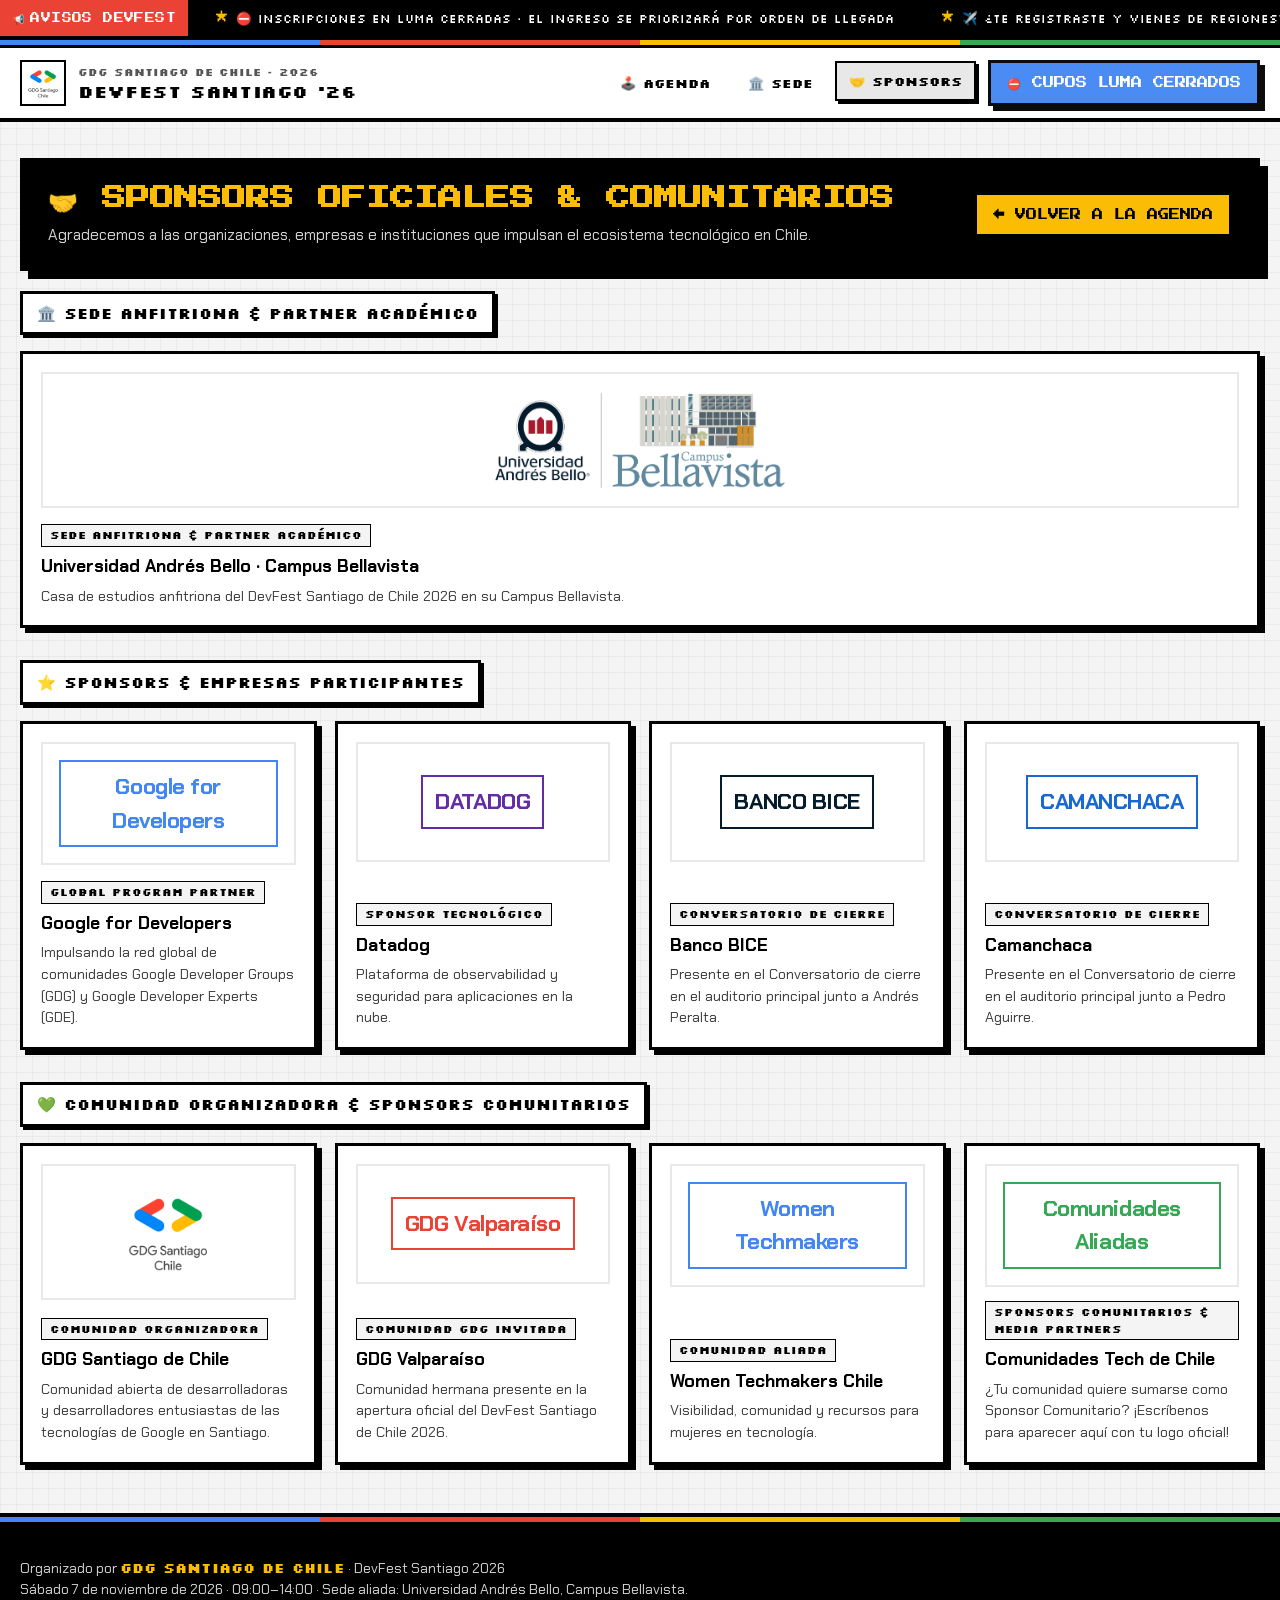
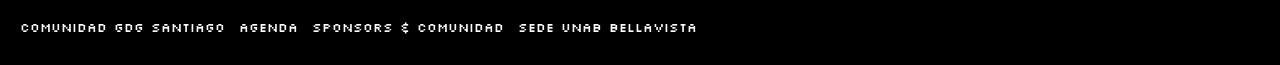
<file: sponsors.html>
<!DOCTYPE html>
<html lang="es-CL">
<head>
  <meta charset="UTF-8" />
  <meta name="viewport" content="width=device-width, initial-scale=1.0" />
  <title>Sponsors & Comunidades · DevFest Santiago de Chile 2026</title>
  <meta name="description" content="Sponsors oficiales, sede anfitriona y sponsors comunitarios del DevFest Santiago de Chile 2026." />
  <link rel="icon" type="image/png" href="assets/img/gdg-santiago-logo.png" />

  <link rel="preconnect" href="https://fonts.googleapis.com" />
  <link rel="preconnect" href="https://fonts.gstatic.com" crossorigin />
  <link href="https://fonts.googleapis.com/css2?family=Chakra+Petch:ital,wght@0,400;0,500;0,600;0,700;1,400&family=Press+Start+2P&family=Silkscreen:wght@400;700&display=swap" rel="stylesheet" />

  <link rel="stylesheet" href="css/styles.css" />
</head>
<body>

  <!-- MARQUESINA DE ANUNCIOS -->
  <div class="marquee-bar" role="region" aria-label="Anuncios importantes previos al evento">
    <div class="marquee-badge">
      <span>📢</span>
      <span class="hide-mobile">AVISOS DEVFEST</span>
    </div>
    <div class="marquee-viewport">
      <div class="marquee-track" id="marquee-content"></div>
    </div>
  </div>

  <!-- ENCABEZADO -->
  <header class="site-header">
    <div class="gdg-color-strip" aria-hidden="true">
      <span></span><span></span><span></span><span></span>
    </div>
    <div class="header-inner">
      <a href="index.html" class="brand-link">
        <img src="assets/img/gdg-santiago-logo.png" alt="Logo GDG Santiago de Chile" class="brand-logo-img" />
        <div class="brand-title-wrap">
          <span class="brand-pixel-tag">GDG SANTIAGO DE CHILE · 2026</span>
          <span class="brand-main-name">DEVFEST SANTIAGO '26</span>
        </div>
      </a>

      <nav class="main-nav" aria-label="Navegación principal">
        <a href="index.html#agenda" class="nav-link-8bit">🕹️ Agenda</a>
        <a href="index.html#sede" class="nav-link-8bit">🏛️ Sede</a>
        <a href="sponsors.html" class="nav-link-8bit active">🤝 Sponsors</a>
        <span class="btn-8bit btn-8bit-primary" style="cursor: default; opacity: 0.95;" title="Inscripciones cerradas · Ingreso por orden de llegada">
          ⛔ CUPOS LUMA CERRADOS
        </span>
      </nav>
    </div>
  </header>

  <main class="sponsors-page-main" style="padding-top: 36px;">
    <div class="section-header-8bit">
      <div class="section-title-group">
        <h2>🤝 SPONSORS OFICIALES & COMUNITARIOS</h2>
        <p>
          Agradecemos a las organizaciones, empresas e instituciones que impulsan el ecosistema tecnológico en Chile.
        </p>
      </div>
      <a href="index.html#agenda" class="btn-8bit btn-8bit-yellow">
        ← VOLVER A LA AGENDA
      </a>
    </div>

    <!-- 1. SEDE ANFITRIONA -->
    <section class="sponsors-tier-block">
      <h3 class="sponsors-tier-heading">🏛️ SEDE ANFITRIONA & PARTNER ACADÉMICO</h3>
      <div class="sponsors-grid" id="sponsors-host-grid"></div>
    </section>

    <!-- 2. SPONSORS OFICIALES Y PARTICIPACIÓN EN INDUSTRIA -->
    <section class="sponsors-tier-block">
      <h3 class="sponsors-tier-heading">⭐ SPONSORS & EMPRESAS PARTICIPANTES</h3>
      <div class="sponsors-grid" id="sponsors-official-grid"></div>
    </section>

    <!-- 3. SPONSORS COMUNITARIOS Y ORGANIZADOR -->
    <section class="sponsors-tier-block">
      <h3 class="sponsors-tier-heading">💚 COMUNIDAD ORGANIZADORA & SPONSORS COMUNITARIOS</h3>
      <div class="sponsors-grid" id="sponsors-community-grid"></div>
    </section>
  </main>

  <footer class="site-footer">
    <div class="gdg-color-strip" aria-hidden="true">
      <span></span><span></span><span></span><span></span>
    </div>
    <div class="footer-main">
      <div class="footer-inner">
        <div class="footer-copy">
          <p>Organizado por <a href="https://gdg.community.dev/gdg-santiago-de-chile/" target="_blank" rel="noopener noreferrer"><strong>GDG SANTIAGO DE CHILE</strong></a> · DevFest Santiago 2026</p>
          <p>Sábado 7 de noviembre de 2026 · 09:00–14:00 · Sede aliada: Universidad Andrés Bello, Campus Bellavista.</p>
        </div>
        <div class="footer-links">
          <a href="https://gdg.community.dev/gdg-santiago-de-chile/" target="_blank" rel="noopener noreferrer">Comunidad GDG Santiago</a>
          <a href="index.html#agenda">Agenda</a>
          <a href="sponsors.html">Sponsors & Comunidad</a>
          <a href="index.html#sede">Sede UNAB Bellavista</a>
        </div>
      </div>
    </div>
  </footer>

  <script type="module" src="js/app.js"></script>
</body>
</html>
</file>
<file: css/styles.css>
/* ==========================================================================
   DEVFEST SANTIAGO DE CHILE 2026 · ESTÉTICA 8-BITS (KUNIO-KUN NES) + GDG
   Paleta: Colores oficiales GDG + Blanco, Negro y Escala de Grises
   Diseño Mobile-First y 100% Responsive
   ========================================================================== */

:root {
  /* Colores Oficiales GDG */
  --gdg-blue: #4285F4;
  --gdg-blue-dark: #1967D2;
  --gdg-blue-soft: #E8F0FE;

  --gdg-red: #EA4335;
  --gdg-red-dark: #C5221F;
  --gdg-red-soft: #FCE8E6;

  --gdg-yellow: #FBBC04;
  --gdg-yellow-dark: #F29900;
  --gdg-yellow-soft: #FEF7E0;

  --gdg-green: #34A853;
  --gdg-green-dark: #188038;
  --gdg-green-soft: #E6F4EA;

  /* Blanco, Negro y Escala de Grises */
  --bw-black: #000000;
  --bw-gray-900: #111111;
  --bw-gray-800: #222222;
  --bw-gray-700: #3A3A3A;
  --bw-gray-600: #555555;
  --bw-gray-400: #9E9E9E;
  --bw-gray-300: #D4D4D4;
  --bw-gray-200: #E8E8E8;
  --bw-gray-100: #F4F4F4;
  --bw-white: #FFFFFF;

  /* Tipografías */
  --font-pixel: 'Press Start 2P', 'Silkscreen', monospace;
  --font-arcade: 'Silkscreen', 'Press Start 2P', monospace;
  --font-body: 'Chakra Petch', system-ui, -apple-system, sans-serif;

  /* Sombras estilo 8-bits */
  --pixel-shadow-sm: 3px 3px 0px var(--bw-black);
  --pixel-shadow-md: 5px 5px 0px var(--bw-black);
  --pixel-shadow-lg: 8px 8px 0px var(--bw-black);
}

*, *::before, *::after {
  box-sizing: border-box;
  margin: 0;
  padding: 0;
}

html {
  scroll-behavior: smooth;
  max-width: 100%;
  overflow-x: hidden;
}

body {
  font-family: var(--font-body);
  background-color: var(--bw-gray-100);
  background-image:
    linear-gradient(to right, rgba(0, 0, 0, 0.04) 1px, transparent 1px),
    linear-gradient(to bottom, rgba(0, 0, 0, 0.04) 1px, transparent 1px);
  background-size: 16px 16px;
  color: var(--bw-gray-900);
  line-height: 1.5;
  max-width: 100%;
  overflow-x: hidden;
  -webkit-text-size-adjust: 100%;
}

/* Prevenir desbordamiento en hijos de CSS Grid y Flexbox */
.hero-grid > *,
.tanda-tracks-grid > *,
.plenary-card > *,
.sponsors-grid > *,
.hero-meta-cards > *,
.modal-arcade-stage > * {
  min-width: 0;
  max-width: 100%;
}

/* ==========================================================================
   1. MARQUESINA (MARQUEE) DE ANUNCIOS EN MOVIMIENTO
   ========================================================================== */
.marquee-bar {
  background-color: var(--bw-black);
  color: var(--bw-white);
  border-bottom: 4px solid var(--bw-black);
  display: flex;
  align-items: center;
  overflow: hidden;
  position: sticky;
  top: 0;
  z-index: 100;
  height: 40px;
  width: 100%;
}

.marquee-badge {
  background-color: var(--gdg-red);
  color: var(--bw-white);
  font-family: var(--font-pixel);
  font-size: 0.62rem;
  padding: 0 12px;
  height: 100%;
  display: flex;
  align-items: center;
  gap: 6px;
  white-space: nowrap;
  z-index: 2;
  border-right: 4px solid var(--bw-black);
  letter-spacing: 0.04em;
  flex-shrink: 0;
}

.marquee-viewport {
  flex: 1;
  min-width: 0;
  overflow: hidden;
  position: relative;
}

.marquee-track {
  display: flex;
  width: max-content;
  animation: marqueeScroll 38s linear infinite;
}

.marquee-bar:hover .marquee-track {
  animation-play-state: paused;
}

.marquee-group {
  display: flex;
  align-items: center;
}

.marquee-item {
  font-family: var(--font-arcade);
  font-size: 0.78rem;
  padding: 0 24px;
  white-space: nowrap;
  color: var(--bw-white);
  display: inline-flex;
  align-items: center;
  gap: 8px;
}

.pixel-star {
  color: var(--gdg-yellow);
  display: inline-block;
  animation: starBlink 1s steps(2, start) infinite;
}

@keyframes marqueeScroll {
  0% { transform: translateX(0); }
  100% { transform: translateX(-50%); }
}

@keyframes starBlink {
  0%, 100% { opacity: 1; transform: scale(1); }
  50% { opacity: 0.4; transform: scale(0.85); }
}

/* ==========================================================================
   2. NAVEGACIÓN PRINCIPAL
   ========================================================================== */
.site-header {
  background-color: var(--bw-white);
  border-bottom: 4px solid var(--bw-black);
}

.header-inner {
  max-width: 1280px;
  margin: 0 auto;
  padding: 12px 20px;
  display: flex;
  align-items: center;
  justify-content: space-between;
  flex-wrap: wrap;
  gap: 14px;
}

.brand-link {
  display: flex;
  align-items: center;
  gap: 12px;
  text-decoration: none;
  color: var(--bw-black);
  min-width: 0;
}

.brand-logo-img {
  width: 46px;
  height: 46px;
  object-fit: contain;
  border: 2px solid var(--bw-black);
  background: var(--bw-white);
  padding: 2px;
  flex-shrink: 0;
}

.brand-title-wrap {
  display: flex;
  flex-direction: column;
  min-width: 0;
}

.brand-pixel-tag {
  font-family: var(--font-arcade);
  font-size: 0.7rem;
  font-weight: 700;
  color: var(--bw-gray-600);
}

.brand-main-name {
  font-family: var(--font-arcade);
  font-weight: 700;
  font-size: 1.15rem;
  letter-spacing: -0.02em;
  line-height: 1.2;
}

/* Barra de 4 colores GDG decorativa */
.gdg-color-strip {
  height: 8px;
  display: grid;
  grid-template-columns: repeat(4, 1fr);
  border-bottom: 3px solid var(--bw-black);
  position: relative;
  cursor: pointer;
}
.gdg-color-strip span {
  cursor: pointer;
  transition: filter 0.12s steps(2);
}
.gdg-color-strip span:hover {
  filter: brightness(1.3);
}
.gdg-color-strip span:nth-child(1) { background: var(--gdg-blue); }
.gdg-color-strip span:nth-child(2) { background: var(--gdg-red); }
.gdg-color-strip span:nth-child(3) { background: var(--gdg-yellow); }
.gdg-color-strip span:nth-child(4) { background: var(--gdg-green); }

.main-nav {
  display: flex;
  align-items: center;
  gap: 10px;
  flex-wrap: wrap;
}

.nav-link-8bit {
  font-family: var(--font-arcade);
  font-size: 0.82rem;
  font-weight: 700;
  text-decoration: none;
  color: var(--bw-black);
  padding: 8px 12px;
  border: 2px solid transparent;
  transition: transform 0.1s steps(2), background-color 0.1s;
  text-align: center;
}

.nav-link-8bit:hover,
.nav-link-8bit.active {
  background-color: var(--bw-gray-200);
  border-color: var(--bw-black);
  box-shadow: var(--pixel-shadow-sm);
  transform: translate(-2px, -2px);
}

/* Botones estilo 8-bits */
.btn-8bit {
  display: inline-flex;
  align-items: center;
  justify-content: center;
  gap: 8px;
  font-family: var(--font-pixel);
  font-size: 0.7rem;
  line-height: 1.35;
  text-decoration: none;
  text-align: center;
  padding: 12px 16px;
  border: 3px solid var(--bw-black);
  box-shadow: var(--pixel-shadow-md);
  cursor: pointer;
  transition: transform 0.08s steps(2), box-shadow 0.08s steps(2);
  text-transform: uppercase;
  max-width: 100%;
  overflow-wrap: break-word;
}

.btn-8bit:hover {
  transform: translate(-2px, -2px);
  box-shadow: 7px 7px 0px var(--bw-black);
}

.btn-8bit:active {
  transform: translate(3px, 3px);
  box-shadow: 2px 2px 0px var(--bw-black);
}

.btn-8bit-primary {
  background-color: var(--gdg-blue);
  color: var(--bw-white);
}

.btn-8bit-yellow {
  background-color: var(--gdg-yellow);
  color: var(--bw-black);
}

.btn-8bit-secondary {
  background-color: var(--gdg-green);
  color: var(--bw-white);
}

.btn-8bit-ghost {
  background-color: var(--bw-white);
  color: var(--bw-black);
}

/* ==========================================================================
   3. HERO PRINCIPAL (ESTÉTICA 8-BITS + SEDE OFICIAL SIN PIXELAR)
   ========================================================================== */
.hero-section {
  max-width: 1280px;
  margin: 0 auto;
  padding: 32px 20px 24px;
}

.hero-grid {
  display: grid;
  grid-template-columns: 1.2fr 1fr;
  gap: 24px;
  align-items: stretch;
}

.hero-arcade-box {
  background-color: var(--bw-white);
  border: 4px solid var(--bw-black);
  box-shadow: var(--pixel-shadow-lg);
  padding: 26px;
  display: flex;
  flex-direction: column;
  justify-content: space-between;
  position: relative;
}

.hero-topline-badges {
  display: flex;
  flex-wrap: wrap;
  gap: 8px;
  margin-bottom: 16px;
}

.pixel-status-pill {
  font-family: var(--font-arcade);
  font-weight: 700;
  font-size: 0.74rem;
  padding: 5px 10px;
  background-color: var(--bw-black);
  color: var(--gdg-yellow);
  border: 2px solid var(--bw-black);
  line-height: 1.3;
}

.pixel-date-pill {
  font-family: var(--font-arcade);
  font-weight: 700;
  font-size: 0.74rem;
  padding: 5px 10px;
  background-color: var(--gdg-green-soft);
  color: var(--bw-black);
  border: 2px solid var(--bw-black);
  line-height: 1.3;
}

.hero-title {
  font-family: var(--font-pixel);
  font-size: clamp(1.2rem, 2.6vw, 2.2rem);
  line-height: 1.4;
  color: var(--bw-black);
  margin-bottom: 14px;
  text-shadow: 3px 3px 0px var(--bw-gray-300);
  overflow-wrap: break-word;
  word-break: break-word;
}

.hero-title-highlight {
  display: inline-block;
  background-color: var(--gdg-yellow);
  padding: 4px 10px;
  border: 3px solid var(--bw-black);
  box-shadow: var(--pixel-shadow-sm);
  margin-top: 6px;
  max-width: 100%;
  font-size: 0.85em;
  line-height: 1.4;
}

.hero-lead {
  font-size: 1.05rem;
  color: var(--bw-gray-800);
  margin-bottom: 20px;
  font-weight: 500;
}

.hero-meta-cards {
  display: grid;
  grid-template-columns: repeat(3, 1fr);
  gap: 12px;
  margin-bottom: 24px;
}

.meta-pixel-card {
  background-color: var(--bw-gray-100);
  border: 3px solid var(--bw-black);
  padding: 10px 12px;
  box-shadow: var(--pixel-shadow-sm);
}

.meta-pixel-label {
  font-family: var(--font-arcade);
  font-weight: 700;
  font-size: 0.7rem;
  color: var(--bw-gray-600);
  display: block;
  margin-bottom: 3px;
}

.meta-pixel-value {
  font-weight: 700;
  font-size: 0.95rem;
  color: var(--bw-black);
  line-height: 1.25;
}

.hero-cta-group {
  display: flex;
  flex-wrap: wrap;
  gap: 12px;
  align-items: center;
}

/* TARJETA DEL LOCAL / SEDE OFICIAL (NO PIXELADA, RESPETANDO MARCA UNAB) */
.hero-venue-column {
  display: flex;
  flex-direction: column;
  gap: 18px;
}

.venue-official-card {
  background-color: var(--bw-white);
  border: 4px solid var(--bw-black);
  box-shadow: var(--pixel-shadow-lg);
  padding: 20px;
  display: flex;
  flex-direction: column;
  justify-content: space-between;
  flex: 1;
}

.venue-card-header {
  display: flex;
  align-items: center;
  justify-content: space-between;
  flex-wrap: wrap;
  gap: 8px;
  border-bottom: 2px solid var(--bw-gray-200);
  padding-bottom: 10px;
  margin-bottom: 14px;
}

.venue-official-tag {
  font-family: var(--font-arcade);
  font-size: 0.76rem;
  font-weight: 700;
  background-color: #041B2C;
  color: var(--bw-white);
  padding: 4px 10px;
}

.venue-city-tag {
  font-size: 0.85rem;
  font-weight: 700;
  color: var(--bw-gray-600);
}

/* Imagen oficial del local sin filtros de pixelado */
.venue-illustration-wrapper {
  background-color: var(--bw-white);
  padding: 10px 4px;
  display: flex;
  align-items: center;
  justify-content: center;
  margin-bottom: 14px;
}

.venue-official-img {
  width: 100%;
  max-width: 500px;
  height: auto;
  object-fit: contain;
  image-rendering: auto;
}

.venue-details-footer {
  background-color: var(--bw-gray-100);
  border: 2px solid var(--bw-black);
  padding: 12px 14px;
  display: flex;
  align-items: center;
  justify-content: space-between;
  gap: 12px;
  flex-wrap: wrap;
}

.venue-address-text strong {
  display: block;
  font-size: 0.95rem;
  color: #041B2C;
}

.venue-address-text span {
  font-size: 0.84rem;
  color: var(--bw-gray-700);
}

.venue-map-link {
  font-family: var(--font-arcade);
  font-size: 0.76rem;
  font-weight: 700;
  color: var(--bw-black);
  background-color: var(--bw-white);
  border: 2px solid var(--bw-black);
  padding: 6px 10px;
  text-decoration: none;
  box-shadow: 2px 2px 0 var(--bw-black);
  white-space: nowrap;
}

.venue-map-link:hover {
  background-color: var(--gdg-yellow);
}

/* ==========================================================================
   4. ESCENARIO KUNIO-KUN NES & BADGES 8-BITS EN MOVIMIENTO
   ========================================================================== */
.kunio-parade-box {
  background-color: var(--bw-gray-900);
  color: var(--bw-white);
  border: 4px solid var(--bw-black);
  box-shadow: var(--pixel-shadow-lg);
  padding: 14px 16px;
}

.kunio-parade-header {
  display: flex;
  align-items: center;
  justify-content: space-between;
  flex-wrap: wrap;
  gap: 6px;
  margin-bottom: 10px;
  font-family: var(--font-arcade);
  font-weight: 700;
  font-size: 0.74rem;
  color: var(--gdg-yellow);
}

.kunio-parade-stage {
  display: grid;
  grid-template-columns: repeat(5, minmax(0, 1fr));
  gap: 8px 6px;
  background: linear-gradient(180deg, #1E1E1E 0%, #2D2D2D 78%, #444444 78%, #333333 100%);
  border: 3px solid var(--bw-black);
  padding: 12px 8px 8px;
}

.kunio-stage-card {
  display: flex;
  flex-direction: column;
  align-items: center;
  gap: 4px;
  min-width: 0;
  background: transparent;
  border: 2px solid transparent;
  padding: 4px 2px;
  cursor: pointer;
  color: inherit;
  transition: transform 0.1s steps(2), background-color 0.1s, border-color 0.1s;
}

.kunio-stage-card:hover {
  background-color: rgba(255, 255, 255, 0.08);
  border-color: var(--gdg-yellow);
  transform: translateY(-2px);
}

.kunio-stage-visual {
  position: relative;
  display: inline-flex;
  align-items: center;
  justify-content: center;
  padding-right: 10px;
}

.kunio-stage-visual .speaker-photo-circle {
  position: absolute;
  right: -4px;
  bottom: -2px;
  z-index: 2;
}

.kunio-stage-name {
  font-family: var(--font-arcade);
  font-size: 0.65rem;
  color: var(--bw-gray-200);
  text-align: center;
  max-width: 100%;
  overflow: hidden;
  text-overflow: ellipsis;
  white-space: nowrap;
}

/* Medallones circulares de foto de speaker (24x24, 32x32, 36x36, 72x72) + Fallback 8-Bit */
.speaker-photo-circle {
  display: inline-flex;
  align-items: center;
  justify-content: center;
  border-radius: 50%;
  overflow: hidden;
  border: 2px solid var(--bw-black);
  background: radial-gradient(circle at 35% 30%, #3A3F50 0%, #1A1A1A 100%);
  box-shadow: 2px 2px 0px var(--bw-black);
  flex-shrink: 0;
  position: relative;
  transition: transform 0.12s steps(2), box-shadow 0.12s steps(2);
}

.circle-accent-blue { outline: 2px solid var(--gdg-blue); }
.circle-accent-red { outline: 2px solid var(--gdg-red); }
.circle-accent-yellow { outline: 2px solid var(--gdg-yellow); }
.circle-accent-green { outline: 2px solid var(--gdg-green); }

.circle-24 { width: 24px; height: 24px; }
.circle-32 { width: 32px; height: 32px; }
.circle-36 { width: 36px; height: 36px; }
.circle-72 {
  width: 76px;
  height: 76px;
  border-width: 3px;
  box-shadow: 4px 4px 0px var(--bw-black);
}

.speaker-circle-img {
  width: 100%;
  height: 100%;
  object-fit: cover;
  display: block;
  image-rendering: auto;
}

.speaker-circle-fallback {
  display: none;
  width: 100%;
  height: 100%;
  align-items: center;
  justify-content: center;
  padding: 2px;
}

.speaker-photo-circle.is-fallback .speaker-circle-img {
  display: none;
}

.speaker-photo-circle.is-fallback .speaker-circle-fallback {
  display: inline-flex;
}

.kunio-headshot-wrap {
  width: 100%;
  height: 100%;
  display: inline-flex;
  align-items: center;
  justify-content: center;
}

.kunio-headshot-svg {
  width: 100%;
  height: 100%;
  image-rendering: pixelated;
  image-rendering: crisp-edges;
}

/* Animación de sprites estilo Kunio-kun NES (2 frames + caminata) */
.kunio-sprite {
  position: relative;
  display: inline-flex;
  align-items: center;
  justify-content: center;
  animation: kunioWalkBob 0.7s steps(2, end) infinite;
}

.kunio-sm { width: 40px; height: 44px; aspect-ratio: 10 / 11; }
.kunio-md { width: 60px; height: 66px; aspect-ratio: 10 / 11; }
.kunio-lg { width: 100px; height: 110px; aspect-ratio: 10 / 11; }

.kunio-sprite svg {
  width: 100%;
  height: 100%;
  image-rendering: pixelated;
  image-rendering: crisp-edges;
  filter: drop-shadow(2px 2px 0px rgba(0,0,0,0.35));
}

.kunio-frame-2 {
  position: absolute;
  inset: 0;
  opacity: 0;
  animation: kunioSwapFrame2 0.7s steps(1, end) infinite;
}

.kunio-frame-1 {
  animation: kunioSwapFrame1 0.7s steps(1, end) infinite;
}

@keyframes kunioSwapFrame1 {
  0%, 49.9% { opacity: 1; }
  50%, 100% { opacity: 0; }
}

@keyframes kunioSwapFrame2 {
  0%, 49.9% { opacity: 0; }
  50%, 100% { opacity: 1; }
}

@keyframes kunioWalkBob {
  0%, 100% { transform: translateY(0px); }
  50% { transform: translateY(-3px); }
}

/* Barra de Badges Tecnológicos en 8-bits */
.tech-badges-banner {
  max-width: 1280px;
  margin: 0 auto 24px;
  padding: 0 20px;
}

.tech-badges-inner {
  background-color: var(--bw-white);
  border: 4px solid var(--bw-black);
  box-shadow: var(--pixel-shadow-md);
  padding: 14px 18px;
  display: flex;
  align-items: center;
  gap: 14px;
  flex-wrap: wrap;
}

.tech-banner-label {
  font-family: var(--font-arcade);
  font-weight: 700;
  font-size: 0.78rem;
  background-color: var(--bw-black);
  color: var(--bw-white);
  padding: 6px 12px;
  white-space: nowrap;
}

.tech-badges-list {
  display: flex;
  flex-wrap: wrap;
  gap: 8px;
  flex: 1;
  min-width: 0;
}

.tech-badge-8bit {
  display: inline-flex;
  align-items: center;
  gap: 6px;
  background-color: var(--bw-gray-100);
  border: 2px solid var(--bw-black);
  box-shadow: 2px 2px 0px var(--bw-black);
  padding: 5px 10px;
  font-family: var(--font-arcade);
  font-size: 0.76rem;
  font-weight: 700;
  color: var(--bw-black);
  transition: transform 0.12s steps(2), background-color 0.12s;
  max-width: 100%;
  cursor: pointer;
  position: relative;
}

.tech-badge-8bit:hover {
  transform: translateY(-2px);
  background-color: var(--bw-white);
  border-color: var(--badge-accent, var(--gdg-blue));
}

.tech-badge-icon {
  width: 20px;
  height: 20px;
  flex-shrink: 0;
  display: inline-flex;
  animation: pixelBadgeFloat 1.6s steps(2, end) infinite;
}

.tech-badge-8bit:nth-child(odd) .tech-badge-icon {
  animation-delay: 0.4s;
}

.pixel-tech-svg {
  width: 100%;
  height: 100%;
  image-rendering: pixelated;
}

@keyframes pixelBadgeFloat {
  0%, 100% { transform: translateY(0) scale(1); }
  50% { transform: translateY(-2px) scale(1.08); }
}

/* ==========================================================================
   5. SECCIÓN DE AGENDA (SOPORTE ASIMÉTRICO + RELLENO)
   ========================================================================== */
.schedule-section {
  max-width: 1280px;
  margin: 0 auto 56px;
  padding: 12px 20px;
}

.section-header-8bit {
  background-color: var(--bw-black);
  color: var(--bw-white);
  border: 4px solid var(--bw-black);
  box-shadow: var(--pixel-shadow-lg);
  padding: 20px 24px;
  margin-bottom: 20px;
  display: flex;
  align-items: center;
  justify-content: space-between;
  flex-wrap: wrap;
  gap: 16px;
}

.section-title-group {
  min-width: 0;
  flex: 1 1 280px;
}

.section-title-group h2 {
  font-family: var(--font-pixel);
  font-size: clamp(0.95rem, 2.2vw, 1.5rem);
  line-height: 1.4;
  color: var(--gdg-yellow);
  margin-bottom: 8px;
  overflow-wrap: break-word;
}

.section-title-group p {
  font-size: 0.96rem;
  color: var(--bw-gray-300);
}

/* Barra de herramientas y filtro por sala */
.schedule-toolbar {
  background-color: var(--bw-white);
  border: 3px solid var(--bw-black);
  box-shadow: var(--pixel-shadow-md);
  padding: 14px 16px;
  margin-bottom: 24px;
  display: flex;
  align-items: center;
  justify-content: space-between;
  flex-wrap: wrap;
  gap: 12px;
}

.room-filters {
  display: flex;
  flex-wrap: wrap;
  gap: 8px;
  align-items: center;
}

.filter-label {
  font-family: var(--font-arcade);
  font-weight: 700;
  font-size: 0.78rem;
  color: var(--bw-gray-700);
  margin-right: 4px;
}

.room-filter-btn {
  font-family: var(--font-arcade);
  font-size: 0.78rem;
  font-weight: 700;
  padding: 7px 12px;
  background-color: var(--bw-gray-100);
  color: var(--bw-black);
  border: 2px solid var(--bw-black);
  box-shadow: 2px 2px 0 var(--bw-black);
  cursor: pointer;
  transition: all 0.1s steps(2);
}

.room-filter-btn:hover {
  background-color: var(--bw-gray-200);
}

.room-filter-btn.active {
  background-color: var(--bw-black);
  color: var(--gdg-yellow);
  transform: translate(1px, 1px);
  box-shadow: 1px 1px 0 var(--bw-black);
}

.asymmetric-demo-btn {
  font-family: var(--font-arcade);
  font-size: 0.75rem;
  font-weight: 700;
  padding: 7px 12px;
  background-color: var(--gdg-yellow-soft);
  color: var(--bw-black);
  border: 2px dashed var(--bw-black);
  cursor: pointer;
  text-align: center;
}

.asymmetric-demo-btn.is-active {
  background-color: var(--gdg-yellow);
  border-style: solid;
  box-shadow: var(--pixel-shadow-sm);
}

/* Tarjetas Plenarias (Apertura, Pausa Común, Cierre) */
.plenary-card {
  background-color: var(--bw-white);
  border: 4px solid var(--bw-black);
  box-shadow: var(--pixel-shadow-md);
  padding: 16px 20px;
  margin-bottom: 24px;
  display: grid;
  grid-template-columns: auto auto 1fr auto;
  align-items: center;
  gap: 16px;
  cursor: pointer;
  transition: transform 0.1s steps(2), box-shadow 0.1s steps(2);
}

.plenary-card:hover {
  transform: translate(-2px, -2px);
  box-shadow: var(--pixel-shadow-lg);
}

.plenary-main {
  border-left: 10px solid var(--gdg-blue);
}

.plenary-break {
  background-color: var(--gdg-yellow-soft);
  border-left: 10px solid var(--gdg-yellow);
}

.plenary-time-col {
  display: flex;
  flex-direction: column;
  align-items: flex-start;
  gap: 4px;
}

.time-pill {
  font-family: var(--font-arcade);
  font-weight: 700;
  font-size: 0.85rem;
  background-color: var(--bw-black);
  color: var(--bw-white);
  padding: 4px 10px;
  white-space: nowrap;
}

.duration-micro {
  font-family: var(--font-arcade);
  font-size: 0.72rem;
  font-weight: 700;
  color: var(--bw-gray-600);
}

.plenary-topline {
  display: flex;
  flex-wrap: wrap;
  gap: 6px;
  margin-bottom: 4px;
}

.room-tag-8bit {
  font-family: var(--font-arcade);
  font-size: 0.7rem;
  font-weight: 700;
  background-color: var(--bw-gray-200);
  padding: 2px 8px;
  border: 1px solid var(--bw-black);
}

.speaker-badge-8bit {
  font-family: var(--font-arcade);
  font-size: 0.7rem;
  font-weight: 700;
  background-color: var(--gdg-blue);
  color: var(--bw-white);
  padding: 2px 8px;
  border: 1px solid var(--bw-black);
}

.plenary-title {
  font-size: 1.12rem;
  font-weight: 700;
  color: var(--bw-black);
  line-height: 1.3;
}

.plenary-subtitle {
  font-size: 0.9rem;
  color: var(--bw-gray-700);
}

.pixel-click-hint {
  font-family: var(--font-arcade);
  font-weight: 700;
  font-size: 0.75rem;
  color: var(--gdg-blue-dark);
  white-space: nowrap;
}

/* BLOQUES DE TANDA (TANDA 1 Y TANDA 2) */
.tanda-block {
  margin-bottom: 28px;
  background-color: var(--bw-gray-200);
  border: 4px solid var(--bw-black);
  box-shadow: var(--pixel-shadow-lg);
  padding: 18px;
}

.tanda-header-banner {
  background-color: var(--bw-gray-900);
  color: var(--bw-white);
  border: 3px solid var(--bw-black);
  padding: 12px 16px;
  margin-bottom: 16px;
  display: flex;
  align-items: center;
  justify-content: space-between;
  flex-wrap: wrap;
  gap: 10px;
}

.tanda-title-group {
  display: flex;
  align-items: center;
  flex-wrap: wrap;
  gap: 10px;
  min-width: 0;
}

.tanda-pixel-badge {
  font-family: var(--font-arcade);
  font-weight: 700;
  font-size: 0.85rem;
  background-color: var(--gdg-red);
  color: var(--bw-white);
  padding: 4px 10px;
  border: 2px solid var(--bw-white);
}

.tanda-subtitle {
  font-size: 0.96rem;
  font-weight: 600;
  color: var(--bw-white);
}

.tanda-time-pill {
  font-family: var(--font-arcade);
  font-weight: 700;
  font-size: 0.82rem;
  color: var(--gdg-yellow);
}

/* Grilla de 4 Columnas Independientes (Soporta bloques asimétricos en cada sala) */
.tanda-tracks-grid {
  display: grid;
  grid-template-columns: repeat(4, minmax(0, 1fr));
  gap: 14px;
  align-items: stretch;
}

.single-track-mode .tanda-tracks-grid {
  grid-template-columns: 1fr;
}

.track-column {
  display: flex;
  flex-direction: column;
  min-width: 0;
}

.track-column-header {
  background-color: var(--bw-black);
  color: var(--bw-white);
  border: 3px solid var(--bw-black);
  border-bottom: none;
  padding: 10px 12px;
  display: flex;
  align-items: center;
  justify-content: space-between;
  gap: 8px;
}

.room-col-blue .track-column-header { border-top: 6px solid var(--gdg-blue); }
.room-col-red .track-column-header { border-top: 6px solid var(--gdg-red); }
.room-col-yellow .track-column-header { border-top: 6px solid var(--gdg-yellow); }
.room-col-green .track-column-header { border-top: 6px solid var(--gdg-green); }

.track-room-name {
  font-family: var(--font-arcade);
  font-weight: 700;
  font-size: 0.88rem;
}

.track-room-sub {
  font-family: var(--font-arcade);
  font-size: 0.7rem;
  color: var(--bw-gray-300);
}

/* Cuerpo de la columna: usa flex-grow basado en minutos para alturas proporcionales en Desktop */
.track-column-body {
  display: flex;
  flex-direction: column;
  gap: 10px;
  flex: 1;
  min-height: 460px;
}

/* Tarjeta individual de Charla / Taller / Panel / Relleno */
.schedule-block-card {
  background-color: var(--bw-white);
  border: 3px solid var(--bw-black);
  box-shadow: var(--pixel-shadow-sm);
  padding: 14px;
  display: flex;
  flex-direction: column;
  justify-content: space-between;
  gap: 10px;
  cursor: pointer;
  position: relative;
  transition: transform 0.1s steps(2), box-shadow 0.1s steps(2), background-color 0.15s;
  min-width: 0;
}

.schedule-block-card:hover {
  transform: translate(-2px, -2px);
  box-shadow: var(--pixel-shadow-md);
}

.room-accent-blue { border-top: 6px solid var(--gdg-blue); }
.room-accent-red { border-top: 6px solid var(--gdg-red); }
.room-accent-yellow { border-top: 6px solid var(--gdg-yellow); }
.room-accent-green { border-top: 6px solid var(--gdg-green); }

/* Estilo especial para bloques de relleno (cuando un taller dura menos) */
.block-type-filler {
  background-color: var(--bw-gray-100);
  background-image: repeating-linear-gradient(
    -45deg,
    rgba(0, 0, 0, 0.03),
    rgba(0, 0, 0, 0.03) 8px,
    transparent 8px,
    transparent 16px
  );
  border-style: dashed;
}

/* Slot corto de transición (ej: 5 minutos entre charlas del Auditorio) */
.track-transition-slot {
  background-color: var(--bw-gray-800);
  color: var(--bw-gray-200);
  border: 2px dashed var(--bw-black);
  padding: 4px 8px;
  display: flex;
  align-items: center;
  justify-content: center;
  font-family: var(--font-arcade);
  font-size: 0.68rem;
  text-align: center;
  min-height: 26px;
}

.block-card-top {
  display: flex;
  flex-direction: column;
  gap: 6px;
}

.block-card-header {
  display: flex;
  align-items: center;
  justify-content: space-between;
  flex-wrap: wrap;
  gap: 6px;
}

.block-time-badge {
  font-family: var(--font-arcade);
  font-weight: 700;
  font-size: 0.78rem;
  background-color: var(--bw-black);
  color: var(--bw-white);
  padding: 3px 8px;
}

.block-duration-pill {
  font-family: var(--font-arcade);
  font-size: 0.72rem;
  font-weight: 700;
  color: var(--bw-gray-700);
  background-color: var(--bw-gray-200);
  padding: 2px 6px;
  border: 1px solid var(--bw-black);
}

.block-type-row {
  display: flex;
  align-items: center;
  justify-content: space-between;
  flex-wrap: wrap;
  gap: 6px;
}

.block-format-chip {
  font-family: var(--font-arcade);
  font-size: 0.72rem;
  font-weight: 700;
  color: var(--bw-gray-800);
}

.block-affiliation-chip {
  font-family: var(--font-arcade);
  font-size: 0.7rem;
  padding: 2px 8px;
  border: 2px solid var(--bw-black);
  font-weight: 700;
}

.badge-blue { background-color: var(--gdg-blue); color: var(--bw-white); }
.badge-red { background-color: var(--gdg-red); color: var(--bw-white); }
.badge-yellow { background-color: var(--gdg-yellow); color: var(--bw-black); }
.badge-green { background-color: var(--gdg-green); color: var(--bw-white); }

.block-main-body {
  display: flex;
  flex-direction: column;
  gap: 10px;
  margin: auto 0;
}

.block-speaker-row {
  display: flex;
  align-items: center;
  gap: 10px;
}

.block-avatar-combo {
  position: relative;
  display: inline-flex;
  align-items: center;
  flex-shrink: 0;
  padding-right: 12px;
  padding-bottom: 4px;
}

.block-avatar-frame {
  background-color: var(--bw-gray-100);
  border: 2px solid var(--bw-black);
  padding: 4px;
  flex-shrink: 0;
  cursor: pointer;
  position: relative;
  transition: transform 0.12s steps(2);
}

.block-avatar-frame:hover {
  transform: scale(1.08);
}

.plenary-avatar-col {
  background-color: var(--bw-gray-100);
  border: 2px solid var(--bw-black);
  padding: 4px;
  flex-shrink: 0;
  cursor: pointer;
  position: relative;
  transition: transform 0.12s steps(2);
}

.plenary-avatar-col:hover {
  transform: scale(1.08);
}

.block-avatar-combo .speaker-photo-circle {
  position: absolute;
  right: -2px;
  bottom: -2px;
  z-index: 2;
}

.schedule-block-card:hover .block-avatar-combo .speaker-photo-circle {
  transform: scale(1.12);
}

.block-speaker-meta {
  min-width: 0;
  flex: 1;
}

.speaker-name-wrap {
  display: flex;
  align-items: center;
  flex-wrap: wrap;
  gap: 6px;
}

.block-speaker-name {
  font-size: 1rem;
  font-weight: 700;
  color: var(--bw-black);
  line-height: 1.25;
  overflow-wrap: break-word;
}

.speaker-country-pill {
  font-family: var(--font-arcade);
  font-size: 0.65rem;
  font-weight: 700;
  background-color: var(--bw-gray-100);
  color: var(--bw-gray-800);
  border: 1px solid var(--bw-black);
  padding: 1px 6px;
  white-space: nowrap;
}

.block-panelists-list {
  display: flex;
  flex-direction: column;
  gap: 2px;
}

.panelist-item {
  font-size: 0.85rem;
  font-weight: 700;
  color: var(--bw-black);
  line-height: 1.3;
}

.block-footer-meta {
  display: flex;
  flex-direction: column;
  gap: 6px;
}

.block-moderators {
  font-size: 0.78rem;
  font-weight: 600;
  color: var(--gdg-blue-dark);
  margin-top: 2px;
}

.block-duration-note {
  font-size: 0.76rem;
  color: var(--bw-gray-600);
  margin-top: 2px;
}

.block-talk-title {
  font-size: 0.95rem;
  font-weight: 700;
  color: var(--bw-gray-900);
  line-height: 1.35;
  border-top: 2px dotted var(--bw-gray-300);
  padding-top: 8px;
  overflow-wrap: break-word;
}

.block-talk-excerpt {
  font-size: 0.82rem;
  color: var(--bw-gray-700);
  line-height: 1.45;
  display: -webkit-box;
  -webkit-line-clamp: 3;
  -webkit-box-orient: vertical;
  overflow: hidden;
}

.block-card-footer {
  display: flex;
  flex-direction: column;
  gap: 8px;
  border-top: 2px solid var(--bw-gray-200);
  padding-top: 8px;
}

.block-tech-icons {
  display: flex;
  flex-wrap: wrap;
  gap: 6px;
}

.block-tags-list {
  display: flex;
  flex-wrap: wrap;
  gap: 5px;
}

.mini-tag {
  font-size: 0.72rem;
  font-weight: 600;
  background-color: var(--bw-gray-100);
  color: var(--bw-gray-700);
  padding: 1px 6px;
  border: 1px solid var(--bw-gray-300);
}

.block-cta-row {
  display: flex;
  flex-wrap: wrap;
  gap: 6px;
  justify-content: flex-end;
}

.press-start-hint {
  font-family: var(--font-arcade);
  font-weight: 700;
  font-size: 0.66rem;
  color: var(--bw-gray-900);
  background-color: var(--gdg-yellow-soft);
  padding: 4px 8px;
  border: 2px solid var(--bw-black);
  cursor: pointer;
  transition: transform 0.08s steps(2), background-color 0.1s;
}

.btn-card-speaker {
  background-color: var(--gdg-blue-soft);
  color: var(--bw-black);
}

.btn-card-tab:hover {
  transform: translate(-1px, -1px);
  box-shadow: 2px 2px 0 var(--bw-black);
}

.schedule-block-card:hover .press-start-hint:not(.btn-card-speaker) {
  background-color: var(--gdg-yellow);
  color: var(--bw-black);
}

.btn-card-speaker:hover {
  background-color: var(--gdg-blue) !important;
  color: var(--bw-white) !important;
}

.tanda-footnote {
  margin-top: 14px;
  font-size: 0.85rem;
  font-weight: 600;
  color: var(--bw-gray-800);
}

.schedule-meta-footer {
  background-color: var(--bw-white);
  border: 3px solid var(--bw-black);
  box-shadow: var(--pixel-shadow-sm);
  padding: 12px 16px;
  margin-top: 8px;
  display: flex;
  align-items: center;
  justify-content: space-between;
  flex-wrap: wrap;
  gap: 10px;
  font-size: 0.86rem;
  color: var(--bw-gray-800);
}

.schedule-meta-footer code {
  font-family: var(--font-arcade);
  font-size: 0.78rem;
  background-color: var(--bw-gray-200);
  padding: 2px 6px;
  border: 1px solid var(--bw-black);
}

/* ==========================================================================
   6. MODAL INTERACTIVO 8-BITS (DETALLE DE CHARLA + AVATAR EN MOVIMIENTO)
   ========================================================================== */
.modal-overlay {
  position: fixed;
  inset: 0;
  background-color: rgba(0, 0, 0, 0.78);
  backdrop-filter: blur(2px);
  display: none;
  align-items: center;
  justify-content: center;
  padding: 16px;
  z-index: 1000;
}

.modal-overlay.is-open {
  display: flex;
}

.modal-window-8bit {
  background-color: var(--bw-white);
  border: 4px solid var(--bw-black);
  box-shadow: 8px 8px 0px var(--bw-black);
  max-width: 740px;
  width: 100%;
  max-height: 90vh;
  overflow-y: auto;
  animation: modalPopIn 0.15s steps(3, end);
}

@keyframes modalPopIn {
  from { transform: scale(0.92); opacity: 0; }
  to { transform: scale(1); opacity: 1; }
}

.modal-titlebar {
  background-color: var(--bw-black);
  color: var(--bw-white);
  padding: 10px 14px;
  display: flex;
  align-items: center;
  justify-content: space-between;
  gap: 8px;
  border-bottom: 4px solid var(--bw-black);
  position: sticky;
  top: 0;
  z-index: 5;
}

.modal-titlebar-text {
  font-family: var(--font-arcade);
  font-weight: 700;
  font-size: 0.8rem;
  color: var(--gdg-yellow);
  overflow: hidden;
  text-overflow: ellipsis;
  white-space: nowrap;
}

.modal-close-x {
  background-color: var(--gdg-red);
  color: var(--bw-white);
  font-family: var(--font-arcade);
  font-weight: 700;
  font-size: 0.85rem;
  border: 2px solid var(--bw-white);
  padding: 2px 10px;
  cursor: pointer;
  flex-shrink: 0;
}

.modal-body-content {
  padding: 20px;
  display: flex;
  flex-direction: column;
  gap: 16px;
}

.modal-arcade-stage {
  display: grid;
  grid-template-columns: auto 1fr;
  gap: 18px;
  align-items: center;
  background-color: var(--bw-gray-100);
  border: 3px solid var(--bw-black);
  padding: 16px;
  box-shadow: var(--pixel-shadow-sm);
}

.modal-avatar-box {
  background: linear-gradient(180deg, #1A1A1A 0%, #333333 100%);
  border: 3px solid var(--bw-black);
  padding: 12px 16px 8px;
  display: flex;
  flex-direction: column;
  align-items: center;
  gap: 6px;
}

.avatar-status-pill {
  font-family: var(--font-arcade);
  font-weight: 700;
  font-size: 0.65rem;
  color: var(--gdg-green);
  background-color: var(--bw-black);
  padding: 2px 6px;
}

.modal-badges-top {
  display: flex;
  flex-wrap: wrap;
  gap: 6px;
  margin-bottom: 8px;
}

.modal-room-chip,
.modal-time-chip,
.modal-affiliation-chip,
.modal-country-chip {
  font-family: var(--font-arcade);
  font-size: 0.72rem;
  font-weight: 700;
  padding: 2px 8px;
  border: 2px solid var(--bw-black);
}

.modal-room-chip { background-color: var(--gdg-blue); color: var(--bw-white); }
.modal-time-chip { background-color: var(--bw-black); color: var(--bw-white); }
.modal-affiliation-chip { background-color: var(--gdg-yellow); color: var(--bw-black); }
.modal-country-chip { background-color: var(--bw-white); color: var(--bw-black); }

/* Barra de pestañas en el Modal (Sesión vs Perfil del Speaker) */
.modal-tabs-bar {
  display: grid;
  grid-template-columns: repeat(2, 1fr);
  gap: 10px;
}

.modal-tab-btn {
  font-family: var(--font-arcade);
  font-weight: 700;
  font-size: 0.8rem;
  padding: 10px 12px;
  background-color: var(--bw-gray-200);
  color: var(--bw-gray-800);
  border: 3px solid var(--bw-black);
  box-shadow: var(--pixel-shadow-sm);
  cursor: pointer;
  transition: transform 0.08s steps(2), background-color 0.1s;
}

.modal-tab-btn:hover {
  background-color: var(--gdg-yellow-soft);
  color: var(--bw-black);
}

.modal-tab-btn.active {
  background-color: var(--bw-black);
  color: var(--gdg-yellow);
  transform: translate(2px, 2px);
  box-shadow: 1px 1px 0px var(--bw-black);
}

.modal-tab-panel {
  display: none;
  flex-direction: column;
  gap: 16px;
}

.modal-tab-panel.is-active {
  display: flex;
}

.modal-speaker-row-inline {
  display: flex;
  align-items: center;
  gap: 10px;
  margin-top: 6px;
}

.modal-inline-bio-trigger {
  margin-top: 10px;
  font-family: var(--font-arcade);
  font-size: 0.72rem;
  font-weight: 700;
  background-color: var(--gdg-blue-soft);
  color: var(--bw-black);
  border: 2px solid var(--bw-black);
  box-shadow: 2px 2px 0px var(--bw-black);
  padding: 5px 10px;
  cursor: pointer;
  display: inline-flex;
  align-items: center;
  gap: 6px;
}

.modal-inline-bio-trigger:hover {
  background-color: var(--gdg-blue);
  color: var(--bw-white);
}

/* Vista de Perfil del Speaker dentro del Modal */
.modal-speaker-profile-hero {
  display: grid;
  grid-template-columns: auto 1fr;
  gap: 18px;
  align-items: center;
  background-color: var(--bw-gray-100);
  border: 3px solid var(--bw-black);
  padding: 16px;
  box-shadow: var(--pixel-shadow-sm);
}

.modal-speaker-dual-portraits {
  display: flex;
  align-items: center;
  gap: 12px;
  background: linear-gradient(180deg, #1E1E1E 0%, #333333 100%);
  border: 3px solid var(--bw-black);
  padding: 12px 14px;
}

.modal-speaker-mini-sprite {
  display: flex;
  align-items: center;
  justify-content: center;
}

.modal-speaker-profile-name {
  font-size: 1.35rem;
  font-weight: 800;
  color: var(--bw-black);
  line-height: 1.25;
  margin-bottom: 4px;
}

.modal-speaker-profile-role {
  font-size: 0.95rem;
  font-weight: 600;
  color: var(--gdg-blue-dark);
}

.modal-speaker-links {
  display: flex;
  flex-wrap: wrap;
  gap: 10px;
  margin-top: 14px;
}

.btn-speaker-link {
  font-size: 0.65rem;
  padding: 8px 12px;
  box-shadow: var(--pixel-shadow-sm);
}

.modal-speaker-session-summary {
  background-color: var(--gdg-yellow-soft);
  border: 3px solid var(--bw-black);
  padding: 12px 14px;
  display: flex;
  align-items: center;
  justify-content: space-between;
  flex-wrap: wrap;
  gap: 12px;
}

.modal-speaker-session-info {
  display: flex;
  flex-direction: column;
  gap: 2px;
  min-width: 0;
  flex: 1 1 240px;
}

.modal-session-mini-label {
  font-family: var(--font-arcade);
  font-size: 0.68rem;
  font-weight: 700;
  color: var(--bw-gray-700);
}

.modal-talk-title {
  font-size: 1.25rem;
  font-weight: 700;
  color: var(--bw-black);
  line-height: 1.3;
  margin-bottom: 6px;
}

.modal-speaker-line {
  font-size: 1rem;
  color: var(--bw-gray-800);
}

.modal-moderators-line {
  font-size: 0.88rem;
  font-weight: 600;
  color: var(--gdg-blue-dark);
  margin-top: 4px;
}

.modal-duration-detail {
  font-size: 0.84rem;
  color: var(--bw-gray-600);
  margin-top: 4px;
}

.modal-section-heading {
  font-family: var(--font-arcade);
  font-weight: 700;
  font-size: 0.82rem;
  color: var(--bw-black);
  margin-bottom: 8px;
}

.modal-description-box {
  background-color: var(--bw-white);
  border: 3px solid var(--bw-black);
  padding: 14px;
}

.modal-description-text {
  font-size: 0.96rem;
  color: var(--bw-gray-800);
  line-height: 1.6;
}

.modal-tech-section {
  background-color: var(--bw-gray-100);
  border: 3px solid var(--bw-black);
  padding: 14px;
}

.modal-tech-logos-row {
  display: flex;
  flex-wrap: wrap;
  gap: 8px;
  margin-bottom: 10px;
}

.modal-tags-row {
  display: flex;
  flex-wrap: wrap;
  gap: 6px;
}

.modal-tag-chip {
  font-family: var(--font-arcade);
  font-size: 0.74rem;
  background-color: var(--bw-white);
  border: 2px solid var(--bw-black);
  padding: 2px 8px;
  font-weight: 700;
}

.modal-actions-footer {
  display: flex;
  flex-wrap: wrap;
  gap: 10px;
  justify-content: flex-end;
  padding-top: 8px;
  border-top: 2px solid var(--bw-gray-200);
}

/* ==========================================================================
   7. SECCIÓN Y PÁGINA DE SPONSORS (LOGOS OFICIALES NO PIXELADOS)
   ========================================================================== */
.sponsors-preview-section,
.sponsors-page-main {
  max-width: 1280px;
  margin: 0 auto 48px;
  padding: 0 20px;
}

.sponsors-tier-block {
  margin-bottom: 32px;
}

.sponsors-tier-heading {
  font-family: var(--font-arcade);
  font-weight: 700;
  font-size: 0.95rem;
  color: var(--bw-black);
  background-color: var(--bw-white);
  border: 3px solid var(--bw-black);
  box-shadow: var(--pixel-shadow-sm);
  display: inline-block;
  padding: 8px 14px;
  margin-bottom: 16px;
  max-width: 100%;
}

.sponsors-grid {
  display: grid;
  grid-template-columns: repeat(auto-fit, minmax(min(100%, 260px), 1fr));
  gap: 18px;
}

.sponsor-official-card {
  background-color: var(--bw-white);
  border: 3px solid var(--bw-black);
  box-shadow: var(--pixel-shadow-md);
  padding: 18px;
  text-decoration: none;
  color: var(--bw-black);
  display: flex;
  flex-direction: column;
  justify-content: space-between;
  gap: 14px;
  transition: transform 0.12s ease, box-shadow 0.12s ease;
}

.sponsor-official-card:hover {
  transform: translateY(-3px);
  box-shadow: var(--pixel-shadow-lg);
}

/* Contenedor limpio y de alta definición para logos oficiales (NO pixelados) */
.sponsor-logo-clean {
  background-color: var(--bw-white);
  border: 2px solid var(--bw-gray-200);
  padding: 16px;
  min-height: 120px;
  display: flex;
  align-items: center;
  justify-content: center;
}

.sponsor-logo-clean img {
  max-width: 100%;
  max-height: 100px;
  width: auto;
  height: auto;
  object-fit: contain;
  image-rendering: auto;
}

.official-wordmark {
  font-family: var(--font-body);
  font-weight: 800;
  font-size: clamp(1.1rem, 3vw, 1.4rem);
  color: var(--brand-color, var(--bw-black));
  letter-spacing: -0.02em;
  text-align: center;
  padding: 8px 12px;
  border: 2px solid var(--brand-color, var(--bw-black));
  max-width: 100%;
  overflow-wrap: break-word;
}

.sponsor-tier-badge {
  font-family: var(--font-arcade);
  font-size: 0.7rem;
  font-weight: 700;
  background-color: var(--bw-gray-100);
  border: 1px solid var(--bw-black);
  padding: 2px 8px;
  display: inline-block;
  margin-bottom: 6px;
}

.sponsor-card-meta h3 {
  font-size: 1.1rem;
  margin-bottom: 6px;
}

.sponsor-card-meta p {
  font-size: 0.9rem;
  color: var(--bw-gray-700);
}

/* ==========================================================================
   8. PIE DE PÁGINA OFICIAL GDG SANTIAGO DE CHILE
   ========================================================================== */
.site-footer {
  background-color: var(--bw-black);
  border-top: 4px solid var(--bw-black);
  margin-top: 40px;
}

.footer-main {
  background-color: var(--bw-black);
  color: var(--bw-white);
  padding: 28px 20px;
  border-top: 4px solid var(--bw-black);
}

.footer-inner {
  max-width: 1280px;
  margin: 0 auto;
  display: flex;
  align-items: center;
  justify-content: space-between;
  flex-wrap: wrap;
  gap: 18px;
}

.footer-arcade-bar {
  display: flex;
  align-items: center;
  position: relative;
}

@media (max-width: 768px) {
  .footer-arcade-bar {
    width: 100%;
    justify-content: center;
    margin: 8px 0;
  }
}

.footer-copy {
  font-size: 0.88rem;
  color: var(--bw-gray-300);
}

.footer-copy a {
  text-decoration: none;
}

.footer-copy a:hover strong {
  text-decoration: underline;
}

.footer-copy strong {
  color: var(--gdg-yellow);
  font-family: var(--font-arcade);
}

.footer-links {
  display: flex;
  flex-wrap: wrap;
  gap: 14px;
}

.footer-links a {
  color: var(--bw-white);
  font-family: var(--font-arcade);
  font-size: 0.8rem;
  text-decoration: none;
}

.footer-links a:hover {
  color: var(--gdg-yellow);
  text-decoration: underline;
}

/* ==========================================================================
   9. RESPONSIVE DESIGN (TABLETS & CELULARES)
   ========================================================================== */

/* Tablets (<= 1100px) */
@media (max-width: 1100px) {
  .hero-grid {
    grid-template-columns: 1fr;
  }

  .tanda-tracks-grid {
    grid-template-columns: repeat(2, minmax(0, 1fr));
  }
}

/* Celulares y pantallas móviles (<= 768px) */
@media (max-width: 768px) {
  .marquee-badge span.hide-mobile {
    display: none;
  }

  /* Header compacto y ordenado en celular */
  .header-inner {
    padding: 10px 14px;
    flex-direction: column;
    align-items: stretch;
    gap: 10px;
  }

  .main-nav {
    display: grid;
    grid-template-columns: repeat(3, 1fr);
    gap: 6px;
    width: 100%;
  }

  .nav-link-8bit {
    font-size: 0.74rem;
    padding: 7px 6px;
    background-color: var(--bw-gray-100);
    border: 2px solid var(--bw-black);
  }

  .main-nav .btn-8bit-primary {
    grid-column: 1 / -1;
    width: 100%;
    padding: 10px 12px;
    font-size: 0.68rem;
    box-shadow: var(--pixel-shadow-sm);
  }

  /* Hero adaptado a móvil sin desbordes */
  .hero-section {
    padding: 16px 12px;
  }

  .hero-arcade-box,
  .venue-official-card,
  .kunio-parade-box {
    padding: 16px 14px;
    box-shadow: 4px 4px 0px var(--bw-black);
  }

  .hero-title {
    font-size: clamp(1.05rem, 5vw, 1.4rem);
    line-height: 1.45;
  }

  .hero-title-highlight {
    display: block;
    width: 100%;
    font-size: clamp(0.78rem, 3.8vw, 1.05rem);
    padding: 6px 8px;
    text-align: center;
  }

  .hero-lead {
    font-size: 0.95rem;
    margin-bottom: 16px;
  }

  .hero-meta-cards {
    grid-template-columns: 1fr;
    gap: 8px;
    margin-bottom: 16px;
  }

  .meta-pixel-card {
    display: flex;
    align-items: center;
    justify-content: space-between;
    gap: 8px;
    padding: 8px 12px;
  }

  .meta-pixel-label {
    margin-bottom: 0;
  }

  .meta-pixel-value {
    font-size: 0.88rem;
    text-align: right;
  }

  .hero-cta-group {
    flex-direction: column;
    align-items: stretch;
    gap: 10px;
  }

  .hero-cta-group .btn-8bit {
    width: 100%;
    box-shadow: var(--pixel-shadow-sm);
  }

  /* Grilla de personajes Kunio-kun 5x2 en celular (sin scroll horizontal ni desbordes) */
  .kunio-parade-stage {
    grid-template-columns: repeat(5, minmax(0, 1fr));
    gap: 10px 4px;
    padding: 10px 6px;
  }

  /* Tech badges en grilla de 2 columnas en celular */
  .tech-badges-banner {
    padding: 0 12px;
    margin-bottom: 18px;
  }

  .tech-badges-inner {
    padding: 12px;
    gap: 10px;
    box-shadow: 4px 4px 0px var(--bw-black);
  }

  .tech-banner-label {
    width: 100%;
    text-align: center;
  }

  .tech-badges-list {
    display: grid;
    grid-template-columns: repeat(2, minmax(0, 1fr));
    gap: 6px;
    width: 100%;
  }

  .tech-badge-8bit {
    font-size: 0.7rem;
    padding: 5px 7px;
    justify-content: flex-start;
  }

  /* Sección de Agenda en celular */
  .schedule-section {
    padding: 8px 12px;
    margin-bottom: 36px;
  }

  .section-header-8bit {
    padding: 16px 14px;
    box-shadow: 4px 4px 0px var(--bw-black);
  }

  .section-header-8bit .btn-8bit {
    width: 100%;
  }

  /* Filtros de sala en grilla táctil cómoda */
  .schedule-toolbar {
    padding: 12px;
    box-shadow: 4px 4px 0px var(--bw-black);
  }

  .room-filters {
    display: grid;
    grid-template-columns: repeat(2, minmax(0, 1fr));
    gap: 6px;
    width: 100%;
  }

  .filter-label {
    grid-column: 1 / -1;
    margin-bottom: 2px;
  }

  .room-filters .room-filter-btn:first-of-type {
    grid-column: 1 / -1;
  }

  .room-filter-btn {
    width: 100%;
    text-align: center;
    padding: 8px 6px;
    font-size: 0.74rem;
  }

  .asymmetric-demo-btn {
    width: 100%;
    padding: 9px 10px;
    font-size: 0.72rem;
  }

  /* Tarjetas Plenarias (Apertura, Pausa, Cierre) bien diagramadas en celular */
  .plenary-card {
    grid-template-columns: auto 1fr;
    gap: 10px 12px;
    padding: 12px 14px;
    margin-bottom: 18px;
    box-shadow: 4px 4px 0px var(--bw-black);
  }

  .plenary-time-col {
    grid-column: 1 / -1;
    flex-direction: row;
    align-items: center;
    justify-content: space-between;
    width: 100%;
    border-bottom: 2px dotted var(--bw-gray-300);
    padding-bottom: 6px;
  }

  .plenary-avatar-col {
    grid-column: 1 / 2;
    align-self: start;
    background-color: var(--bw-gray-100);
    border: 2px solid var(--bw-black);
    padding: 4px;
  }

  .plenary-info-col {
    grid-column: 2 / 3;
  }

  .plenary-title {
    font-size: 1rem;
  }

  .plenary-subtitle {
    font-size: 0.84rem;
  }

  .plenary-action-col {
    grid-column: 1 / -1;
    display: flex;
    justify-content: flex-end;
    border-top: 1px solid var(--bw-gray-200);
    padding-top: 6px;
  }

  /* Bloques de Tanda y Salas en Celular */
  .tanda-block {
    padding: 12px 10px;
    margin-bottom: 22px;
    box-shadow: 4px 4px 0px var(--bw-black);
  }

  .tanda-header-banner {
    padding: 10px 12px;
    margin-bottom: 12px;
  }

  .tanda-tracks-grid {
    grid-template-columns: 1fr;
    gap: 18px;
  }

  /* En celular las tarjetas toman su altura natural de lectura (sin estiramiento artificial) */
  .track-column-body {
    min-height: auto;
    background-color: var(--bw-gray-100);
    border: 3px solid var(--bw-black);
    border-top: none;
    padding: 10px 8px;
    gap: 10px;
  }

  .schedule-block-card,
  .track-transition-slot {
    flex-grow: 0 !important;
  }

  .schedule-block-card {
    padding: 12px;
  }

  .block-main-body {
    margin: 0;
  }

  /* Sponsors en celular */
  .sponsors-preview-section,
  .sponsors-page-main {
    padding: 0 12px;
  }

  /* Modal en celular */
  .modal-overlay {
    padding: 10px;
  }

  .modal-window-8bit {
    max-height: 92vh;
    box-shadow: 5px 5px 0px var(--bw-black);
  }

  .modal-body-content {
    padding: 14px;
    gap: 12px;
  }

  .modal-arcade-stage,
  .modal-speaker-profile-hero {
    grid-template-columns: 1fr;
    justify-items: center;
    text-align: center;
    padding: 12px;
    gap: 12px;
  }

  .modal-speaker-row-inline {
    justify-content: center;
    text-align: left;
  }

  .modal-tabs-bar {
    grid-template-columns: 1fr;
    gap: 6px;
  }

  .modal-tab-btn {
    font-size: 0.74rem;
    padding: 8px 10px;
  }

  .modal-badges-top {
    justify-content: center;
  }

  .modal-talk-title {
    font-size: 1.08rem;
  }

  .modal-actions-footer {
    flex-direction: column;
  }

  .modal-actions-footer .btn-8bit {
    width: 100%;
  }
}

/* Pantallas muy estrechas (<= 380px) */
@media (max-width: 380px) {
  .tech-badges-list {
    grid-template-columns: 1fr;
  }

  .meta-pixel-card {
    flex-direction: column;
    align-items: flex-start;
  }

  .meta-pixel-value {
    text-align: left;
  }
}

/* ==========================================================================
   10. ESTILOS DE MISIONES SECRETAS & EASTER EGGS
   ========================================================================== */
.secret-pulse {
  animation: secretPulseAnim 0.3s steps(2, end) !important;
}

@keyframes secretPulseAnim {
  0% { transform: scale(1); filter: brightness(1); }
  50% { transform: scale(1.08) translateY(-2px); filter: brightness(1.7) drop-shadow(0 0 8px var(--gdg-yellow)); }
  100% { transform: scale(1); filter: brightness(1); }
}

.secret-modal-overlay {
  background-color: rgba(0, 0, 0, 0.88);
  z-index: 2000;
}

.secret-quest-window {
  border: 4px solid var(--bw-black);
  box-shadow: 10px 10px 0px var(--bw-black);
  max-width: 640px;
}

.quest-modal-body {
  display: flex;
  flex-direction: column;
  align-items: center;
  text-align: center;
  gap: 14px;
  padding: 6px 4px;
}

.quest-icon-banner {
  font-size: 2.2rem;
  letter-spacing: 6px;
  animation: starBlink 1.2s steps(2) infinite;
}

.quest-badge-tag {
  font-family: var(--font-arcade);
  font-weight: 700;
  font-size: 0.78rem;
  background-color: var(--gdg-yellow);
  color: var(--bw-black);
  border: 2px solid var(--bw-black);
  padding: 4px 12px;
  box-shadow: 2px 2px 0 var(--bw-black);
}

.quest-title {
  font-family: var(--font-pixel);
  font-size: clamp(1rem, 3vw, 1.4rem);
  color: var(--bw-black);
  line-height: 1.35;
  text-shadow: 2px 2px 0 var(--bw-gray-300);
}

.quest-lead {
  font-size: 0.98rem;
  color: var(--bw-gray-800);
  font-weight: 600;
  margin-bottom: 14px;
}

.quest-mission-card {
  background-color: var(--bw-gray-100);
  border: 3px solid var(--bw-black);
  box-shadow: var(--pixel-shadow-sm);
  padding: 18px 16px;
  display: flex;
  flex-direction: column;
  align-items: center;
  gap: 10px;
  margin-bottom: 14px;
  width: 100%;
}

.quest-mission-label {
  font-family: var(--font-arcade);
  font-size: 0.72rem;
  font-weight: 700;
  background-color: var(--bw-black);
  color: var(--gdg-yellow);
  padding: 3px 10px;
}

.quest-code-pill {
  font-family: var(--font-pixel);
  font-size: clamp(1rem, 3.5vw, 1.35rem);
  color: var(--bw-black);
  background-color: var(--bw-white);
  border: 3px dashed var(--bw-black);
  padding: 8px 18px;
  margin: 4px 0;
  letter-spacing: 2px;
  user-select: all;
}

.quest-action-goal {
  font-size: 0.98rem;
  color: var(--bw-gray-900);
}

.quest-alert-box {
  background-color: var(--gdg-yellow-soft);
  border: 2px solid var(--bw-black);
  padding: 12px 14px;
  display: flex;
  flex-direction: column;
  gap: 6px;
  width: 100%;
}

.quest-warning-text {
  font-size: 0.92rem;
  color: var(--gdg-red-dark);
  font-weight: 700;
}

.quest-hint-text {
  font-size: 0.85rem;
  color: var(--bw-gray-700);
  font-style: italic;
}

/* ============================================================================
 * INTERACCIONES LÚDICAS ARCADE & RETRO
 * ============================================================================ */

/* Barra de controles rápidos Arcade en Header */
.arcade-quick-bar {
  display: flex;
  align-items: center;
  gap: 8px;
  position: relative;
}

@media (max-width: 768px) {
  .arcade-quick-bar {
    justify-content: center;
    width: 100%;
  }
}

.arcade-pill-btn {
  background-color: var(--bw-black);
  color: var(--bw-white);
  border: 2px solid var(--gdg-yellow);
  box-shadow: 2px 2px 0px rgba(0, 0, 0, 0.4);
  font-family: var(--font-arcade);
  font-size: 0.72rem;
  font-weight: 700;
  padding: 5px 11px;
  cursor: pointer;
  display: inline-flex;
  align-items: center;
  gap: 5px;
  position: relative;
  transition: transform 0.1s steps(2), background-color 0.12s, border-color 0.12s;
  white-space: nowrap;
}

.arcade-pill-btn:hover {
  transform: translate(-1px, -1px);
  background-color: #262626;
  border-color: var(--gdg-yellow);
}

.arcade-pill-btn:active {
  transform: translate(1px, 1px);
}

.arcade-pill-btn.crt-btn {
  border-color: #00e5ff;
}

.arcade-pill-btn.crt-btn.is-active {
  background-color: #00363a;
  border-color: #00e5ff;
  color: #00e5ff;
}

.coin-float-badge {
  position: absolute;
  top: -12px;
  right: 4px;
  font-family: var(--font-pixel);
  font-size: 0.76rem;
  color: var(--gdg-yellow);
  text-shadow: 2px 2px 0 #000;
  pointer-events: none;
  animation: coinFloatUp 0.75s ease-out forwards;
  z-index: 1000;
}

@keyframes coinFloatUp {
  0% {
    opacity: 1;
    transform: translateY(0) scale(1);
  }
  100% {
    opacity: 0;
    transform: translateY(-26px) scale(1.15);
  }
}

/* Filtro de pantalla CRT retro de los 90 (Scanlines + Viñeta) */
body.crt-active::before {
  content: " ";
  display: block;
  position: fixed;
  top: 0;
  left: 0;
  bottom: 0;
  right: 0;
  background: linear-gradient(rgba(18, 16, 16, 0) 50%, rgba(0, 0, 0, 0.26) 50%),
              linear-gradient(90deg, rgba(255, 0, 0, 0.03), rgba(0, 255, 0, 0.01), rgba(0, 0, 255, 0.03));
  z-index: 99998;
  background-size: 100% 3px, 6px 100%;
  pointer-events: none;
}

body.crt-active::after {
  content: " ";
  display: block;
  position: fixed;
  top: 0;
  left: 0;
  bottom: 0;
  right: 0;
  background: radial-gradient(circle at center, transparent 65%, rgba(0, 0, 0, 0.42) 100%);
  z-index: 99999;
  pointer-events: none;
}

/* Confeti de píxeles 8-bits para Konami Code */
.pixel-confetti-particle {
  position: fixed;
  width: 8px;
  height: 8px;
  pointer-events: none;
  z-index: 10000;
  animation: pixelFall 2.8s linear forwards;
}

@keyframes pixelFall {
  0% {
    opacity: 1;
    transform: translateY(-20px) rotate(0deg);
  }
  85% {
    opacity: 1;
  }
  100% {
    opacity: 0;
    transform: translateY(105vh) rotate(360deg);
  }
}
.speaker-speech-bubble {
  position: absolute;
  bottom: calc(100% + 10px);
  left: 0;
  z-index: 999;
  background-color: var(--bw-white);
  color: var(--bw-black);
  border: 3px solid var(--bw-black);
  box-shadow: 4px 4px 0px rgba(0, 0, 0, 0.9);
  padding: 8px 12px;
  min-width: 170px;
  max-width: min(280px, 86vw);
  font-family: var(--font-arcade);
  font-size: 0.74rem;
  font-weight: 700;
  line-height: 1.35;
  pointer-events: none;
  word-break: break-word;
  animation: bubblePopIn 0.2s cubic-bezier(0.175, 0.885, 0.32, 1.275) forwards;
}

.gdg-color-strip > .speaker-speech-bubble {
  left: 16px;
  max-width: min(320px, 90vw);
}

.speaker-speech-bubble::after {
  content: "";
  position: absolute;
  bottom: -7px;
  left: 18px;
  width: 10px;
  height: 10px;
  background-color: var(--bw-white);
  border-right: 3px solid var(--bw-black);
  border-bottom: 3px solid var(--bw-black);
  transform: rotate(45deg);
}

.speaker-speech-bubble.bubble-position-below {
  bottom: auto;
  top: calc(100% + 10px);
}

.speaker-speech-bubble.bubble-position-below::after {
  bottom: auto;
  top: -7px;
  border-right: none;
  border-bottom: none;
  border-left: 3px solid var(--bw-black);
  border-top: 3px solid var(--bw-black);
}

.speaker-speech-bubble.bubble-fade-out {
  opacity: 0;
  transform: translateY(-4px) scale(0.96);
  transition: opacity 0.22s ease-out, transform 0.22s ease-out;
}

@keyframes bubblePopIn {
  0% {
    opacity: 0;
    transform: translateY(6px) scale(0.92);
  }
  100% {
    opacity: 1;
    transform: translateY(0) scale(1);
  }
}
</file>
